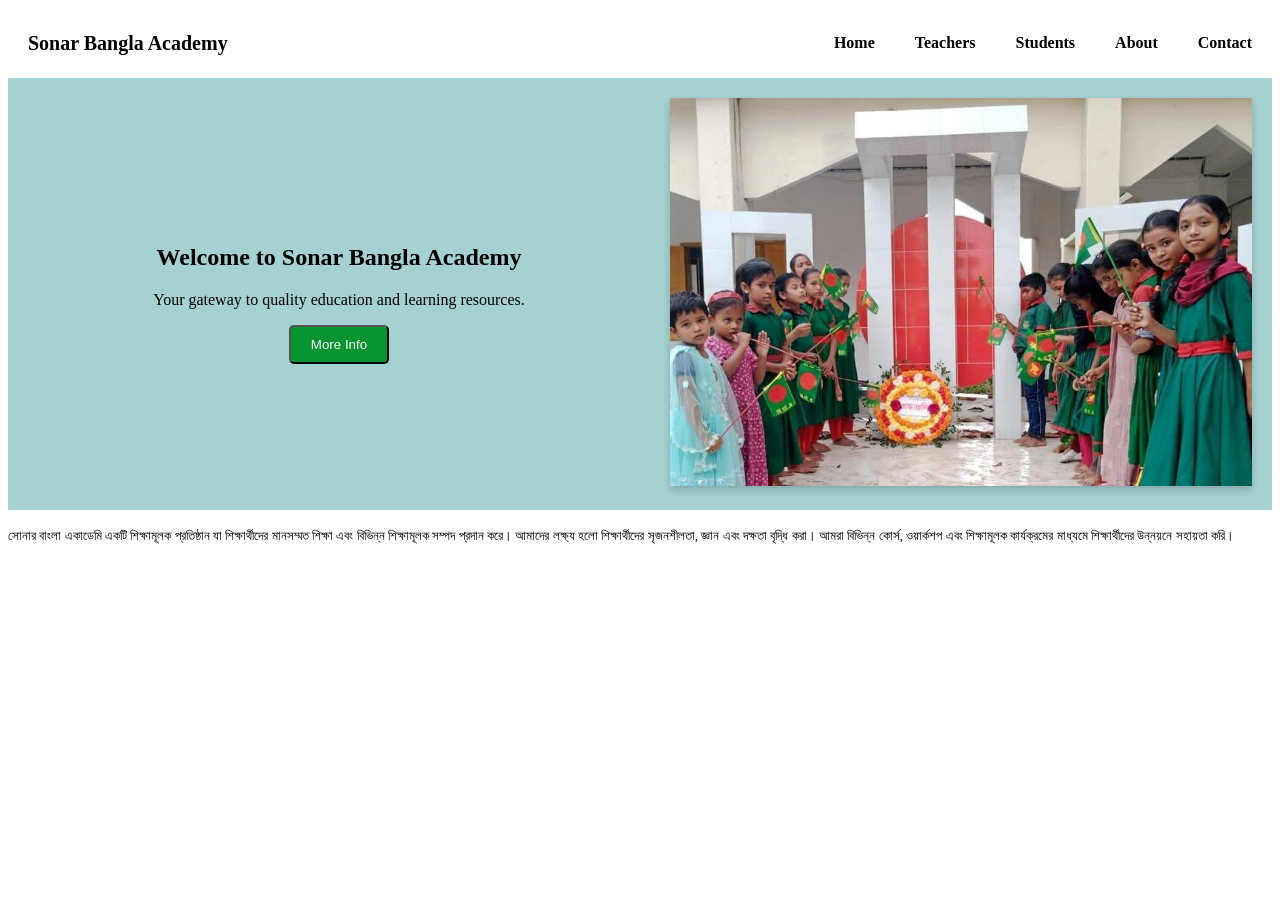
<file: index.html>
<!DOCTYPE html>
<html lang="en">
<head>
    <meta charset="UTF-8">
    <meta name="viewport" content="width=device-width, initial-scale=1.0">
    <link rel="stylesheet" href="Styles/style.css">
    <title>sonar-bangla-academy</title>
</head>
<body>
    <header>
        <nav>
            <div class="logo">
                <a href="#">Sonar Bangla Academy</a>   
            </div>
            <ul>
                
                <li><a href="">Home</a></li>
                <li><a href="/teacher">Teachers</a></li>
                <li><a href="/Student">Students</a></li>
                <li><a href="/about">About</a></li>
                <li><a href="/contact">Contact</a></li>
            </ul>
        </nav>
    </header>

    <main>
        <section class="banner">
            <div class="banner-content">
                <h1>Welcome to Sonar Bangla Academy</h1>
                <p>Your gateway to quality education and learning resources.</p>
                <button class="info-button">More Info</button>
            </div>
            
            <div class="banner-image">
                <img src="Image/sohidminar.jpg" alt="sohid minar">
            </div>            
        </section>
        
    </main>
    <p>
        <small>
            সোনার বাংলা একাডেমি একটি শিক্ষামূলক প্রতিষ্ঠান যা শিক্ষার্থীদের মানসম্মত শিক্ষা এবং বিভিন্ন শিক্ষামূলক সম্পদ প্রদান করে। আমাদের লক্ষ্য হলো শিক্ষার্থীদের সৃজনশীলতা, জ্ঞান এবং দক্ষতা বৃদ্ধি করা। আমরা বিভিন্ন কোর্স, ওয়ার্কশপ এবং শিক্ষামূলক কার্যক্রমের মাধ্যমে শিক্ষার্থীদের উন্নয়নে সহায়তা করি।
        </small>
    </p>
</body>
</html>
</file>
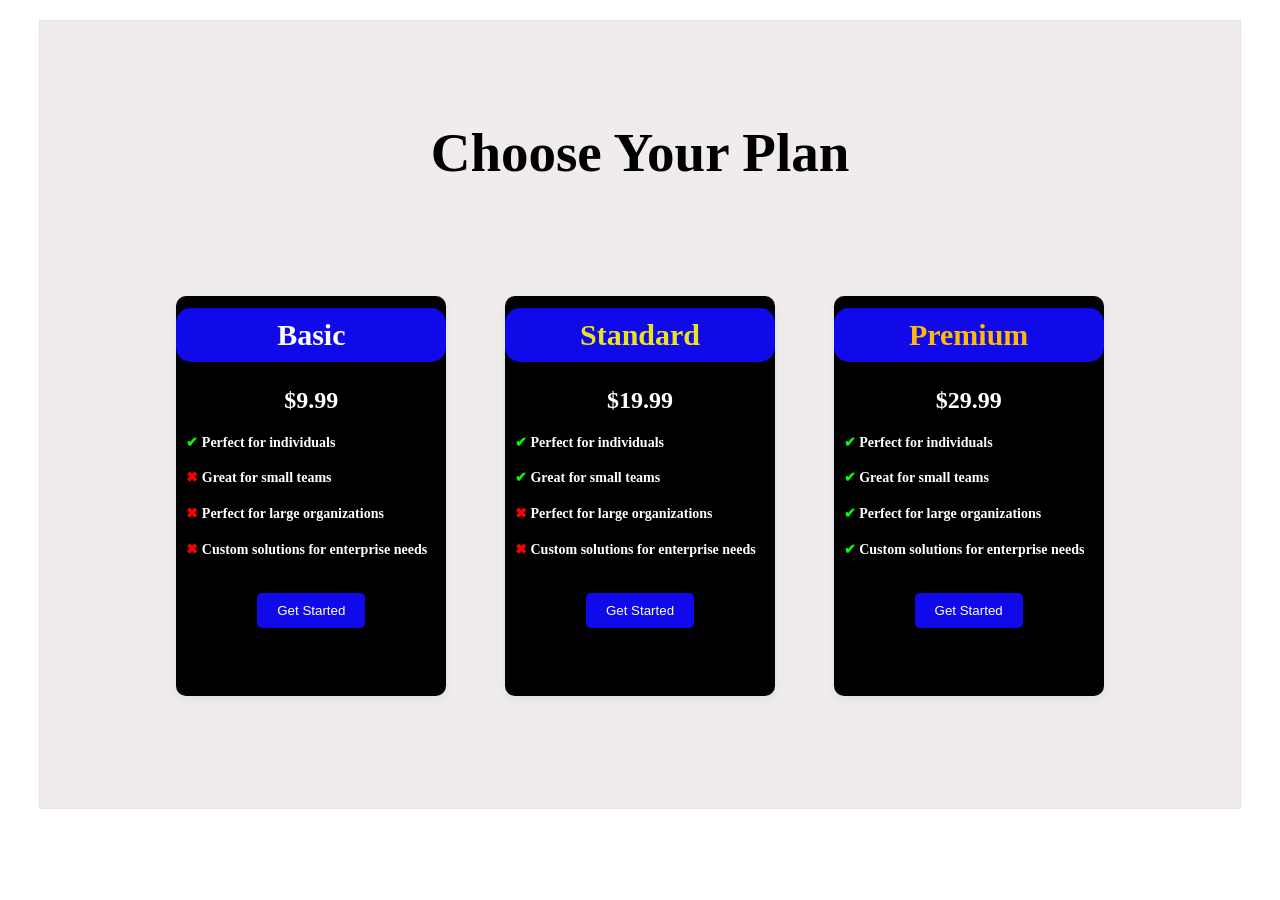
<file: card.html>
<!DOCTYPE html>
<html lang="en">
<head>
    <meta charset="UTF-8">
<meta name="viewport" content="width=device-width, initial-scale=1.0">
 <style>
    .container {
            max-width: 1200px;
            margin: 20px auto;
            padding-top: 20px;
            border: 1px solid #dad1d161;
            background-color: #d6c6c656;
            
        }
        .card {
            display: flex;
            justify-content: space-around;
            margin: 100px;
            padding: 1%;
            gap: 10px;
            flex-wrap: wrap;
        }

        .card1 {
            width: 270px;
            height: 400px;
            background-color: #000000;
            border-radius: 10px;
            box-shadow: 0 4px 8px rgba(21, 158, 149, 0.1);
            transition: transform 0.4s ease, box-shadow 0.4s ease;
            text-align: center;
            color: #ffffff;
        }

        .card1:hover {
            transform: translateY(-10px);
            box-shadow: 0 8px 16px rgba(21, 158, 149, 0.2);
        } 
        h2 {
            font-size: 30px;
            margin-top: 12px;
            background-color: #1009ea;
            padding: 10px;
            border-radius: 15px;
        }  
        h4 {
            padding-left: 10px;
            padding-right: 10px;
            text-align: left;
            font-size: 14px;
            text-align: justify;
        }
        .tick {
            color: #00ff00;
        }

        .cross {
            color: #ff0000;
        }
        button {
            margin-top: 17px;
            padding: 10px 20px;
            background-color: #1009ea;
            color: #ffffff;
            border: none;
            border-radius: 5px;
            cursor: pointer;
        }
        button:hover {
            background-color: #7d07b3;
        }
        .headr {
            font-size: 55px;
            padding-top: 70px;
            margin-top: 10px;
            text-align: center;
        }

        </style>
    <title> Card </title>
</head>
<body>
    
    <main>
        <div class="container">
            <h1 class="headr">Choose Your Plan  </h1>
            <section class="card">
                <div class="card1">
                <h2 style="color: #fefefe;">Basic</h2>
                <h1>$9.99</h1>
                <h4> <span class="tick"> ✔</span>  Perfect for individuals</h4>
                <h4 > <span class="cross"> ✖</span> Great for small teams</h4>
                <h4 > <span class="cross"> ✖</span> Perfect for large organizations</h4>
                <h4 > <span class="cross"> ✖</span> Custom solutions for enterprise needs</h4>
                <button>Get Started</button>
            </div>
            <div class="card1">
                <h2 style="color: rgb(232, 228, 31);">Standard</h2>
                <h1>$19.99</h1>
                <h4> <span class="tick"> ✔</span> Perfect for individuals</h4>
                <h4> <span class="tick"> ✔</span> Great for small teams</h4>
                <h4 > <span class="cross"> ✖</span> Perfect for large organizations</h4>
                <h4 > <span class="cross"> ✖</span> Custom solutions for enterprise needs</h4>
                <button>Get Started</button>
            </div>
            <div class="card1">
                <h2 style="color: rgb(255, 185, 8);">Premium</h2>
                <h1>$29.99</h1>
                <h4> <span class="tick"> ✔</span> Perfect for individuals</h4>
                <h4> <span class="tick"> ✔</span> Great for small teams</h4>
                <h4> <span class="tick"> ✔</span> Perfect for large organizations</h4>
                <h4> <span class="tick"> ✔</span> Custom solutions for enterprise needs</h4>
                <button>Get Started</button>
            </div>
            </section>
            
        </div>
    </main>
</body>
</html>
</file>
<file: Styles/style.css>
nav{
    display: flex;
    justify-content: space-between;
    align-items: center;
    
    
}
nav ul{
    
    display: flex;
    list-style: none;
    /* gap: 20px; */
    
} 
nav ul li{
    padding: 10px 20px;
    border-radius: 5px;
    transition: all 0.3s ease-in-out;
}
nav ul li a{
    text-decoration: none;
    font-weight: bold;
    color: #000000;
    
}
nav ul li:hover{
    background-color: #99babb;
    transform: translateY(-5px);
}

.logo{
  margin-left: 20px;
   font-size: 20px;
    font-weight: bold;
    color: #000000;
    
  
}
.logo a{
    text-decoration: none;
    color: #000000;
}
/* ===========Banner Styles=========== */
.banner {
    display: flex;
    background-color: #a6d1d1;
    padding: 20px;
    align-items: center;
    gap: 20px;
    flex-wrap: wrap;
    
}
.banner-content{

    flex: 1;
    padding: 20px;
    text-align: center;

}
.banner-image{
    flex: 1;
}
.banner-image img{
    box-shadow: 0 4px 8px rgba(0, 0, 0, 0.2);
    width: 100%;
    height: auto;
    transition: all 0.7s ease-in-out;
}

.info-button{
    display: inline-block;
    padding: 10px 20px;
    background-color: #089430;
    color: #fff;
    text-decoration: none;
    border-radius: 5px;
    transition: all 0.3s ease-in-out;
}
.info-button:hover{
    background-color: #000000;
    transform: translateY(-5px);
}
</file>
